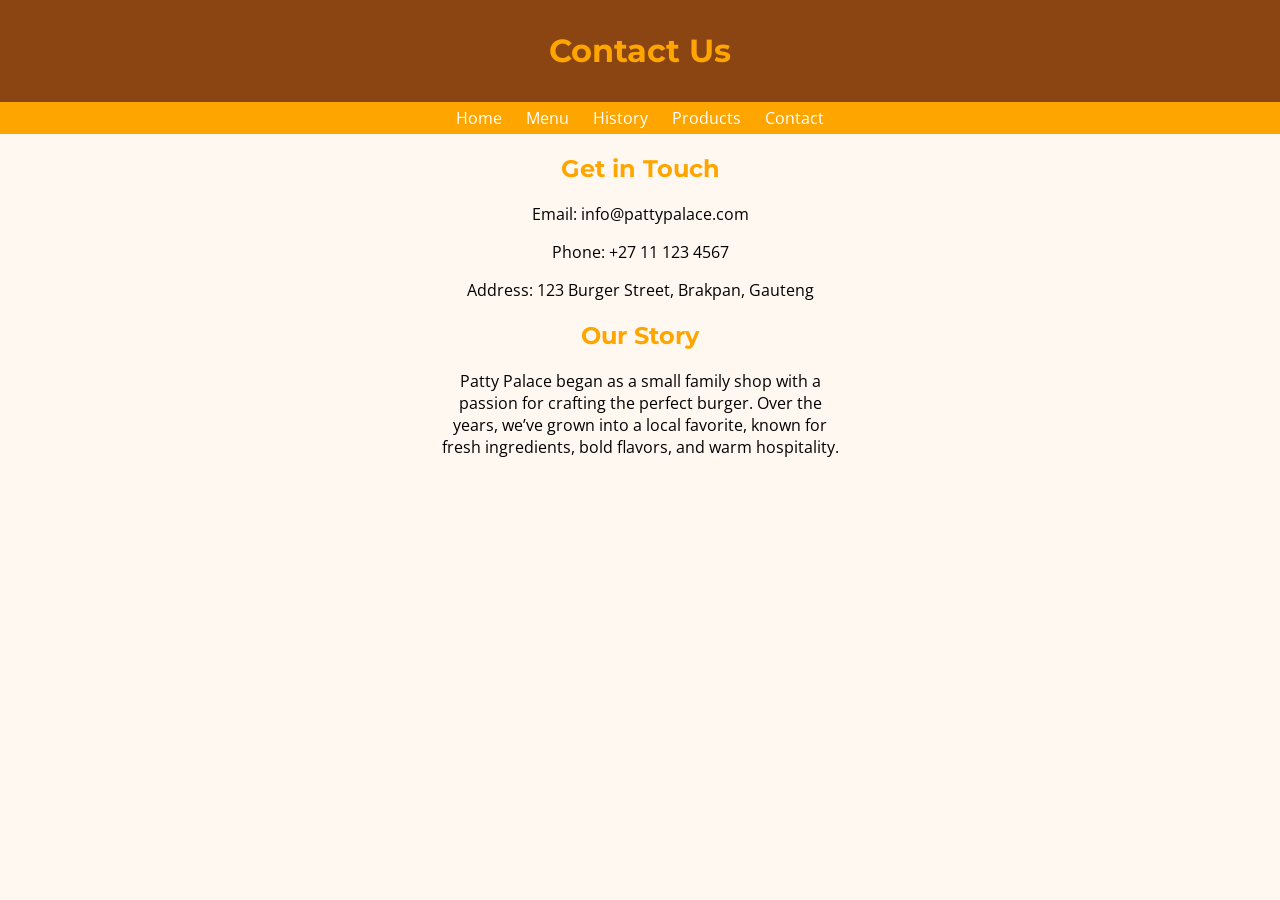
<file: contact.html>
<!DOCTYPE html>
<html>
<head>
  <meta charset="UTF-8">
  <title>Contact - Patty Palace</title>
  <!-- Google Fonts -->
  <link href="https://fonts.googleapis.com/css2?family=Montserrat:wght@700&family=Open+Sans&display=swap" rel="stylesheet">
  <!-- External CSS -->
  <link rel="stylesheet" href="css/style.css">
</head>
<body>
  <header>
    <h1>Contact Us</h1>
  </header>

  <nav>
    <a href="index.html">Home</a>
    <a href="menu.html">Menu</a>
    <a href="history.html">History</a>
    <a href="products.html">Products</a>
    <a href="contact.html">Contact</a>
  </nav>

  <div class="content">
    <h2>Get in Touch</h2>
    <p>Email: info@pattypalace.com</p>
    <p>Phone: +27 11 123 4567</p>
    <p>Address: 123 Burger Street, Brakpan, Gauteng</p>

    <h2>Our Story</h2>
    <p>
      Patty Palace began as a small family shop with a passion for crafting the perfect burger. 
      Over the years, we’ve grown into a local favorite, known for fresh ingredients, bold flavors, 
      and warm hospitality.
    </p>
  </div>
</body>
</html>
</file>
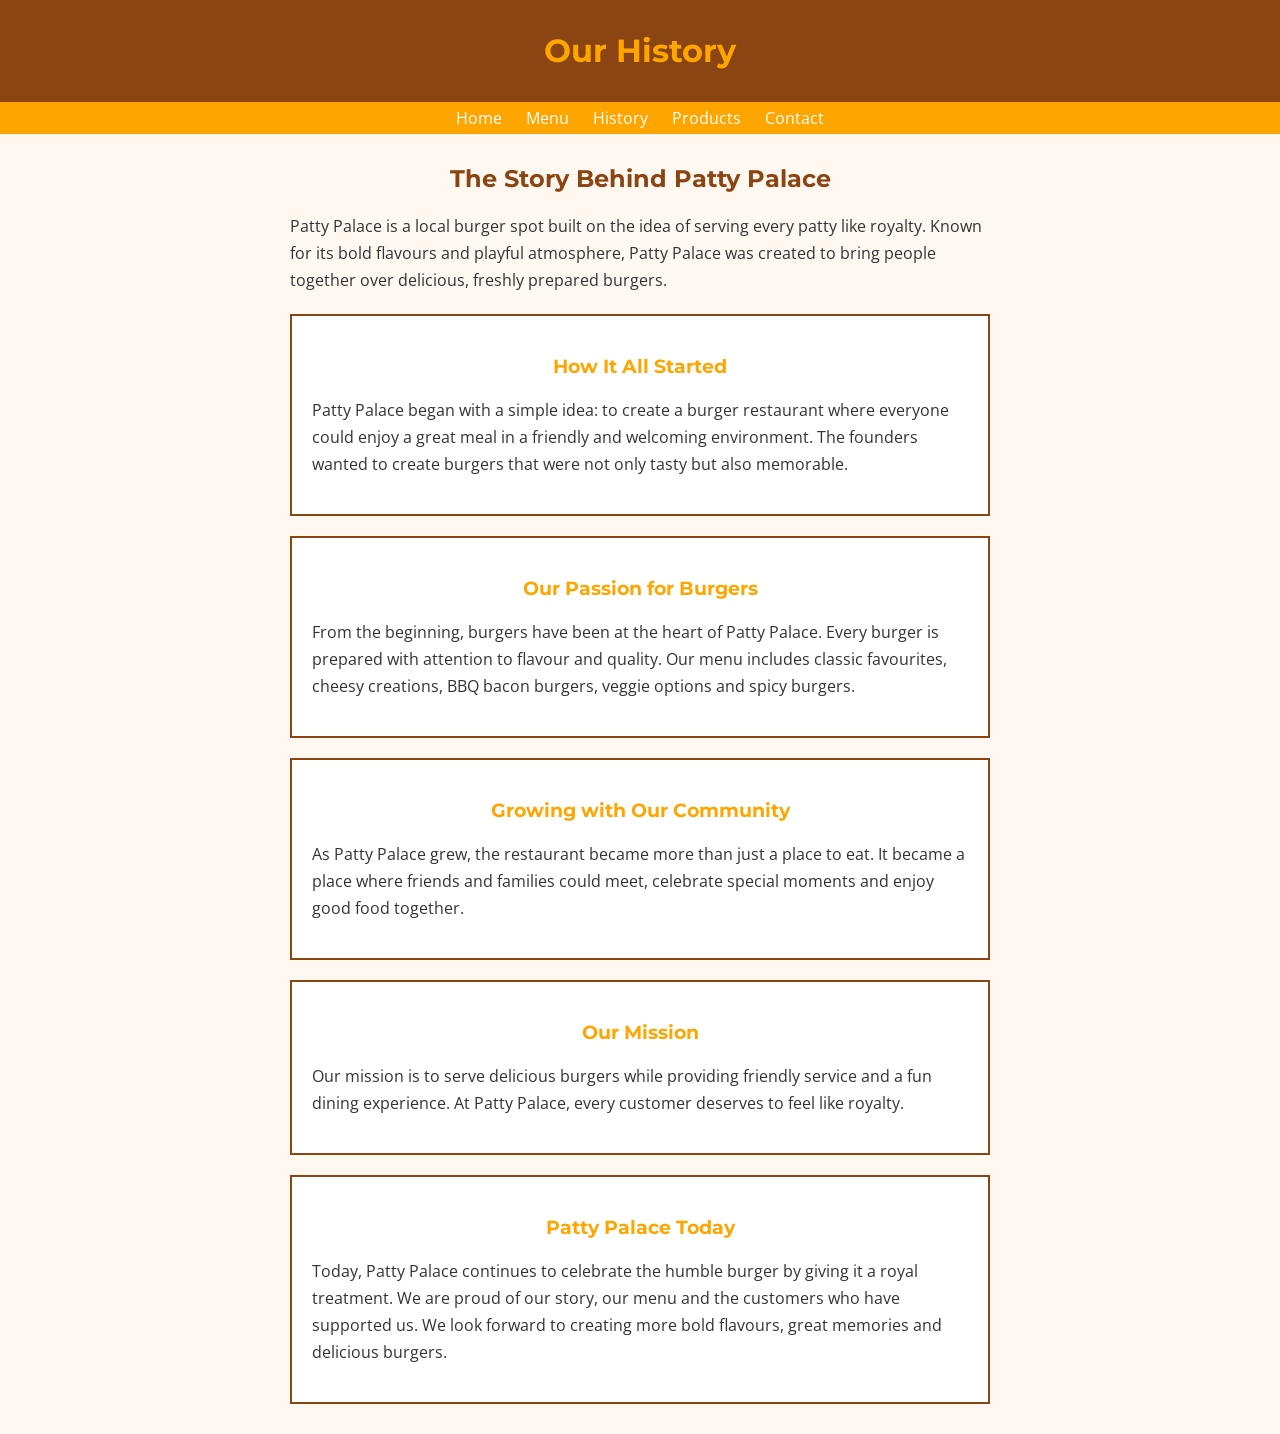
<file: history.html>
<!DOCTYPE html>
<html>
<head>
  <meta charset="UTF-8">
  <title>History - Patty Palace</title>
  <link href="https://fonts.googleapis.com/css2?family=Montserrat:wght@700&family=Open+Sans&display=swap" rel="stylesheet">
  <link rel="stylesheet" href="css/style.css">
</head>
<body>
  <header>
    <h1>Our History</h1>
  </header>

  <nav>
    <a href="index.html">Home</a>
    <a href="menu.html">Menu</a>
    <a href="history.html">History</a>
    <a href="products.html">Products</a>
    <a href="contact.html">Contact</a>
  </nav>

  <div class="history">
    <h2>The Story Behind Patty Palace</h2>
    <p>Patty Palace is a local burger spot built on the idea of serving every patty like royalty. Known for its bold flavours and playful atmosphere, Patty Palace was created to bring people together over delicious, freshly prepared burgers.</p>

    <div class="history-section">
      <h3>How It All Started</h3>
      <p>Patty Palace began with a simple idea: to create a burger restaurant where everyone could enjoy a great meal in a friendly and welcoming environment. The founders wanted to create burgers that were not only tasty but also memorable.</p>
    </div>

    <div class="history-section">
      <h3>Our Passion for Burgers</h3>
      <p>From the beginning, burgers have been at the heart of Patty Palace. Every burger is prepared with attention to flavour and quality. Our menu includes classic favourites, cheesy creations, BBQ bacon burgers, veggie options and spicy burgers.</p>
    </div>

    <div class="history-section">
      <h3>Growing with Our Community</h3>
      <p>As Patty Palace grew, the restaurant became more than just a place to eat. It became a place where friends and families could meet, celebrate special moments and enjoy good food together.</p>
    </div>

    <div class="history-section">
      <h3>Our Mission</h3>
      <p>Our mission is to serve delicious burgers while providing friendly service and a fun dining experience. At Patty Palace, every customer deserves to feel like royalty.</p>
    </div>

    <div class="history-section">
      <h3>Patty Palace Today</h3>
      <p>Today, Patty Palace continues to celebrate the humble burger by giving it a royal treatment. We are proud of our story, our menu and the customers who have supported us. We look forward to creating more bold flavours, great memories and delicious burgers.</p>
    </div>
  </div>
</body>
</html>
</file>
<file: css/style.css>
/* General page styling */
body {
  font-family: 'Open Sans', sans-serif;
  background: #fff8f0;
  margin: 0;
}

/* Headings */
h1, h2 {
  font-family: 'Montserrat', sans-serif;
  color: #FFA500;
}

/* Header */
header {
  background: #8B4513;
  padding: 10px;
  text-align: center;
}

/* Navigation */
nav {
  background: #FFA500;
  text-align: center;
  padding: 5px;
}
nav a {
  color: white;
  margin: 10px;
  text-decoration: none;
}
nav a:hover {
  text-decoration: underline;
}

/* Welcome section */
.welcome {
  text-align: center;
  margin: 20px;
  padding: 40px;
  background-image: url("../images/home burger.jpg");
  background-size: cover;
  background-position: center;
  background-repeat: no-repeat;
  color: white;
  border-radius: 15px;
}

/* Menu page */
.menu {
  width: 400px;
  margin: 20px auto;
}
.item {
  margin: 15px 0;
  text-align: center;
}
.item img {
  width: 100%;
  max-width: 300px;
  border: 2px solid #8B4513;
}
.item h3 {
  font-family: 'Montserrat', sans-serif;
  margin: 10px 0 5px;
}
.item span {
  display: block;
  font-weight: bold;
  color: #8B4513;
}

/* History page */
.history {
  width: 700px;
  max-width: 90%;
  margin: 30px auto;
  text-align: center;
}
.history h2 {
  font-family: 'Montserrat', sans-serif;
  color: #8B4513;
}
.history p {
  line-height: 1.7;
  color: #333;
  text-align: left;
}
.history-section {
  background: white;
  border: 2px solid #8B4513;
  padding: 20px;
  margin: 20px 0;
}
.history-section h3 {
  font-family: 'Montserrat', sans-serif;
  color: #FFA500;
}

/* Products page */
.products {
  width: 800px;
  max-width: 90%;
  margin: 30px auto;
  text-align: center;
}
.products h2 {
  font-family: 'Montserrat', sans-serif;
  color: #8B4513;
}
.intro {
  line-height: 1.6;
  color: #333;
  margin-bottom: 30px;
}
.product {
  background: white;
  border: 2px solid #8B4513;
  padding: 20px;
  margin: 25px 0;
  text-align: center;
}
.product img {
  width: 100%;
  max-width: 350px;
  border: 2px solid #FFA500;
}
.product h3 {
  font-family: 'Montserrat', sans-serif;
  color: #8B4513;
  margin: 15px 0;
}
.product p {
  color: #333;
  line-height: 1.6;
}
.ingredients {
  text-align: left;
  background: #fff8f0;
  border: 1px solid #FFA500;
  padding: 15px;
  margin-top: 15px;
}
.ingredients h4 {
  font-family: 'Montserrat', sans-serif;
  color: #FFA500;
  margin-top: 0;
}
.ingredients ul {
  line-height: 1.8;
}

/* Contact page */
.content {
  width: 400px;
  margin: 20px auto;
  text-align: center;
}
</file>
